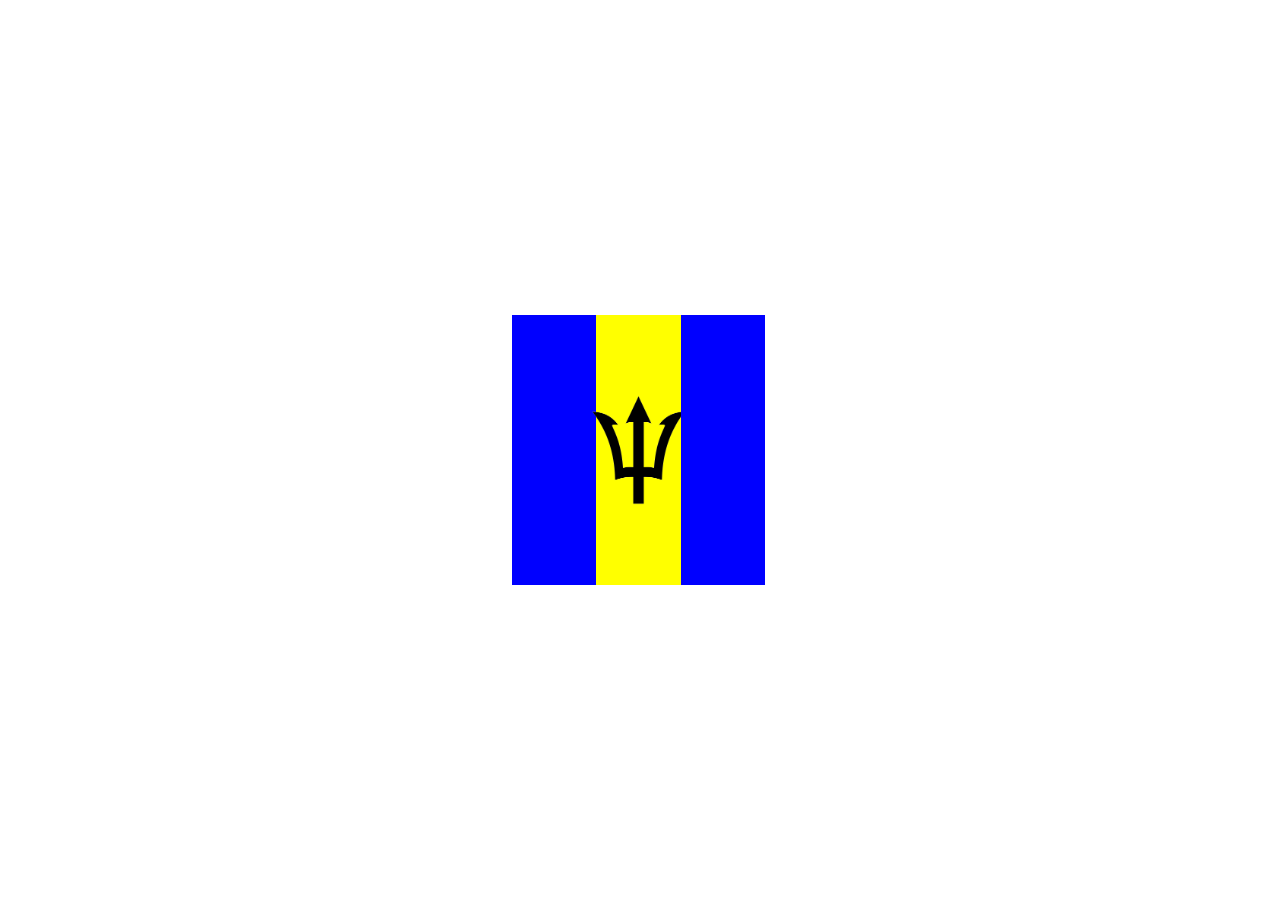
<file: Barbados/index.html>
<!DOCTYPE html>
<html lang="pt-br">
<head>
    <meta charset="UTF-8">
    <meta http-equiv="X-UA-Compatible" content="IE=edge">
    <meta name="viewport" content="width=device-width, initial-scale=1.0">
    <link rel="stylesheet" href="style.css">
    <title>Barbados</title>
</head>
<body>
    <div class="bandeira">
        <div class="esquerda"></div>
        <div class="meio">
            <img src="./pngwing.com.png" alt="Tridente">
        </div>
        <div class="direita"></div>
    </div>
</body>
</html>
</file>
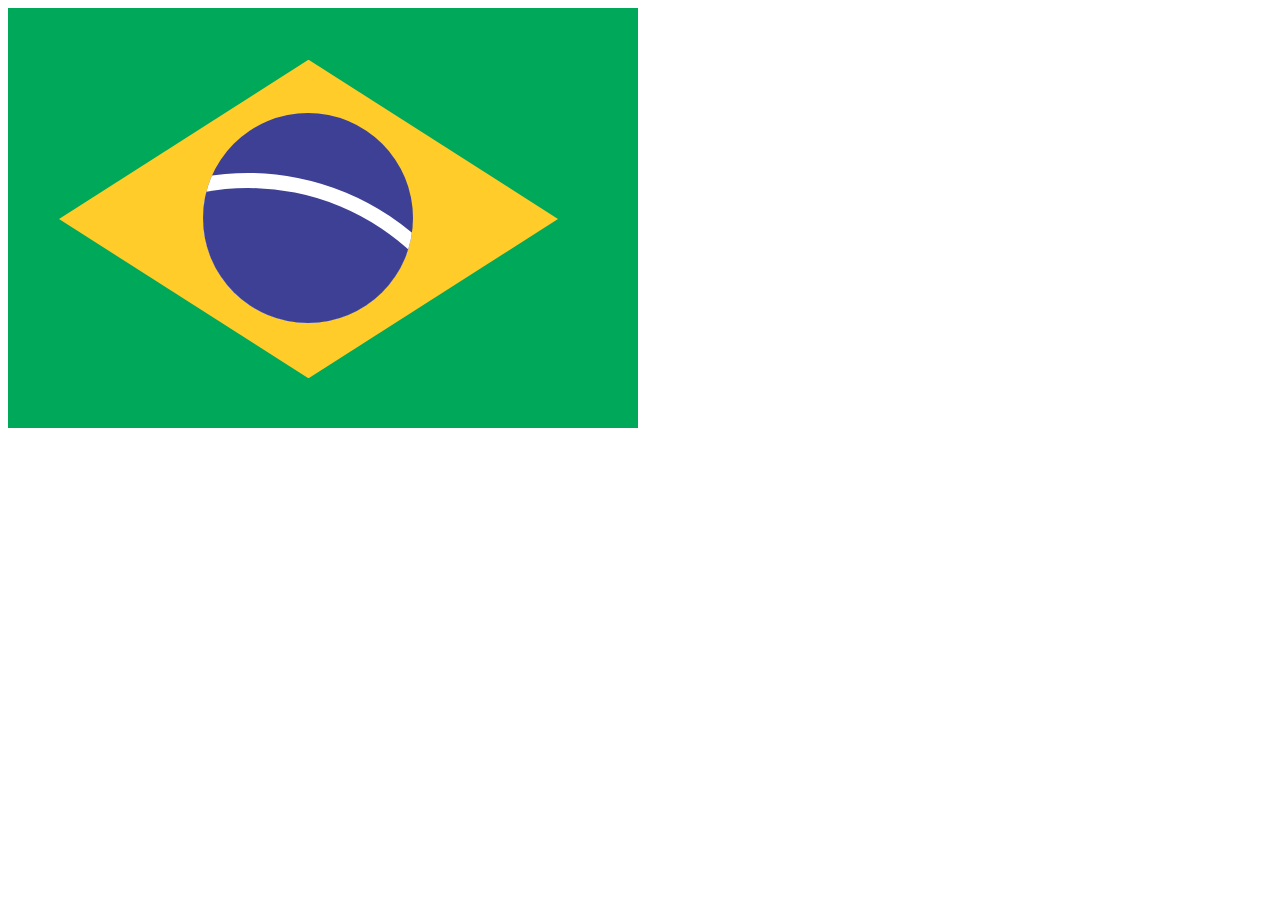
<file: Brasil/index.html>
<!DOCTYPE html>
<html lang="en">
<head>
    <meta charset="UTF-8">
    <meta http-equiv="X-UA-Compatible" content="IE=edge">
    <meta name="viewport" content="width=device-width, initial-scale=1.0">
    <link rel="stylesheet" href="style.css">
    <title>Brasil</title>
</head>
<body>
    <div class="verde">
        <div class="amarelo-cima"></div>
        <div class="amarelo-baixo"></div>
        <div class="azul-cima">
            <div class="faixa-branca"></div>
            <div class="azul-baixo"></div>
        </div>
    </div>
</body>
</html>
</file>
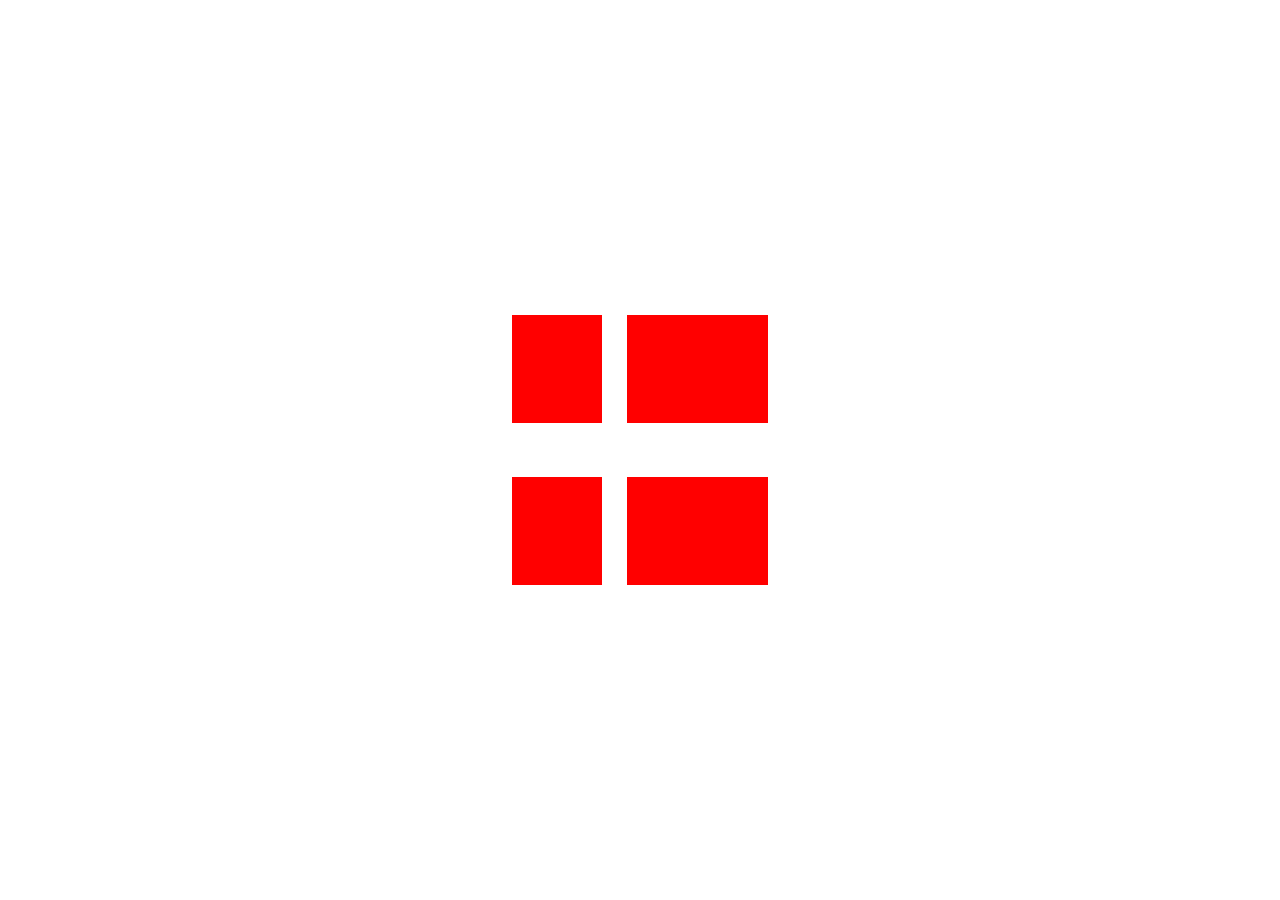
<file: Dinamarca/index.html>
<!DOCTYPE html>
<html lang="pt-br">
<head>
    <meta charset="UTF-8">
    <meta http-equiv="X-UA-Compatible" content="IE=edge">
    <meta name="viewport" content="width=device-width, initial-scale=1.0">
    <link rel="stylesheet" href="style.css">
    <title>Dinamarca</title>
</head>
<body>
    <div class="bandeira">
        <div class="cima">
            <div class="top-left parte"></div>
            <div class="top-right parte"></div>
        </div>
        <div class="baixo">
            <div class="bottom-left parte"></div>
            <div class="bottom-right parte"></div>
        </div>
    </div>
</body>
</html>
</file>
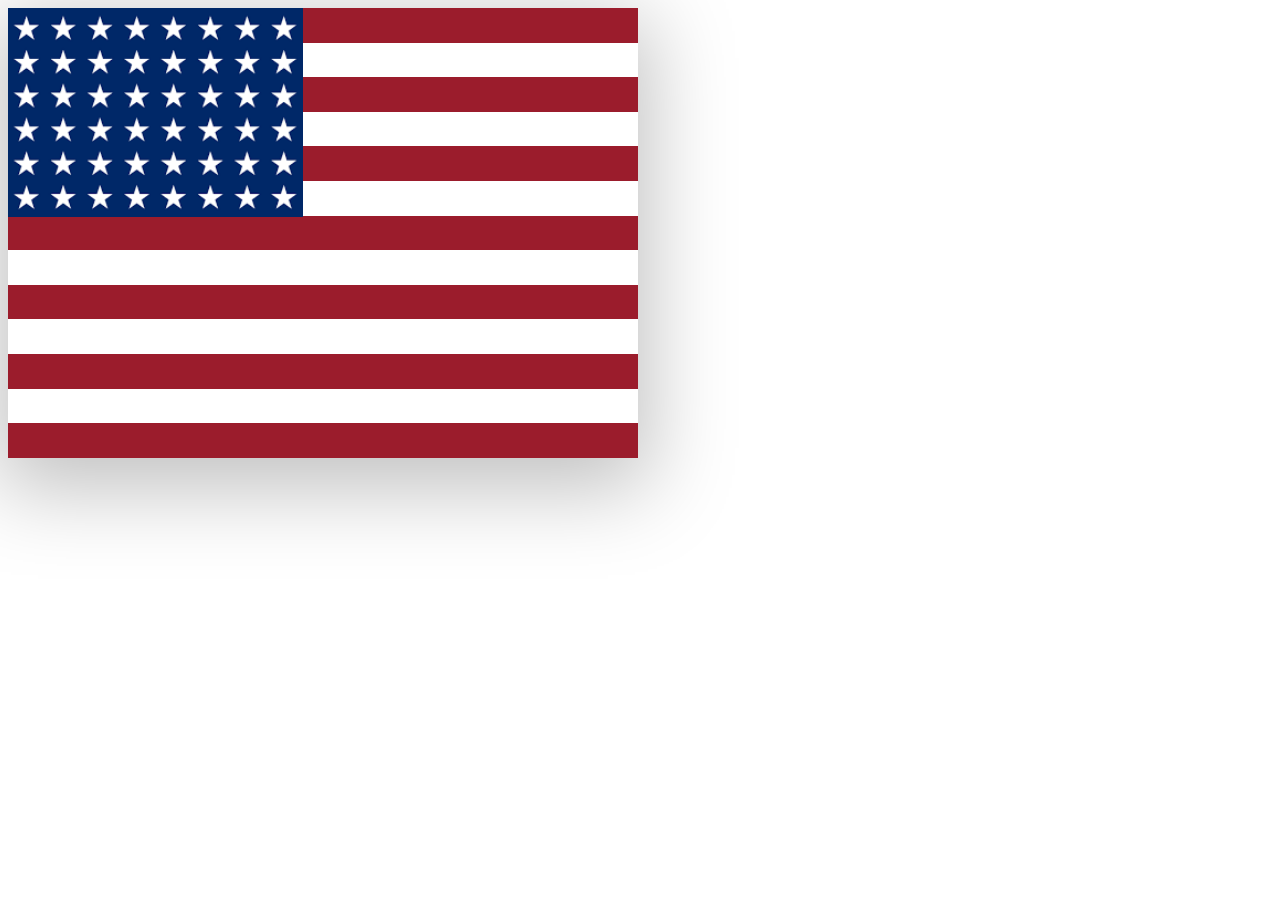
<file: Estados Unidos/index.html>
<!DOCTYPE html>
<html lang="en">
<head>
    <meta charset="UTF-8">
    <meta http-equiv="X-UA-Compatible" content="IE=edge">
    <meta name="viewport" content="width=device-width, initial-scale=1.0">
    <link rel="stylesheet" href="style.css">
    <title>Estados Unidos</title>
</head>
<body>
    <div class="bandeira">
        <div class="linha">
            <img classe="star" height="209" src="states.png" alt="">
        </div>
        <div class="linha linha-branca"></div>
        <div class="linha"></div>
        <div class="linha linha-branca"></div>
        <div class="linha"></div>
        <div class="linha linha-branca"></div>
        <div class="linha"></div>
        <div class="linha linha-branca"></div>
        <div class="linha"></div>
        <div class="linha linha-branca"></div>
        <div class="linha"></div>
        <div class="linha linha-branca"></div>
        <div class="linha"></div>
      </div>
</body>
</html>
</file>
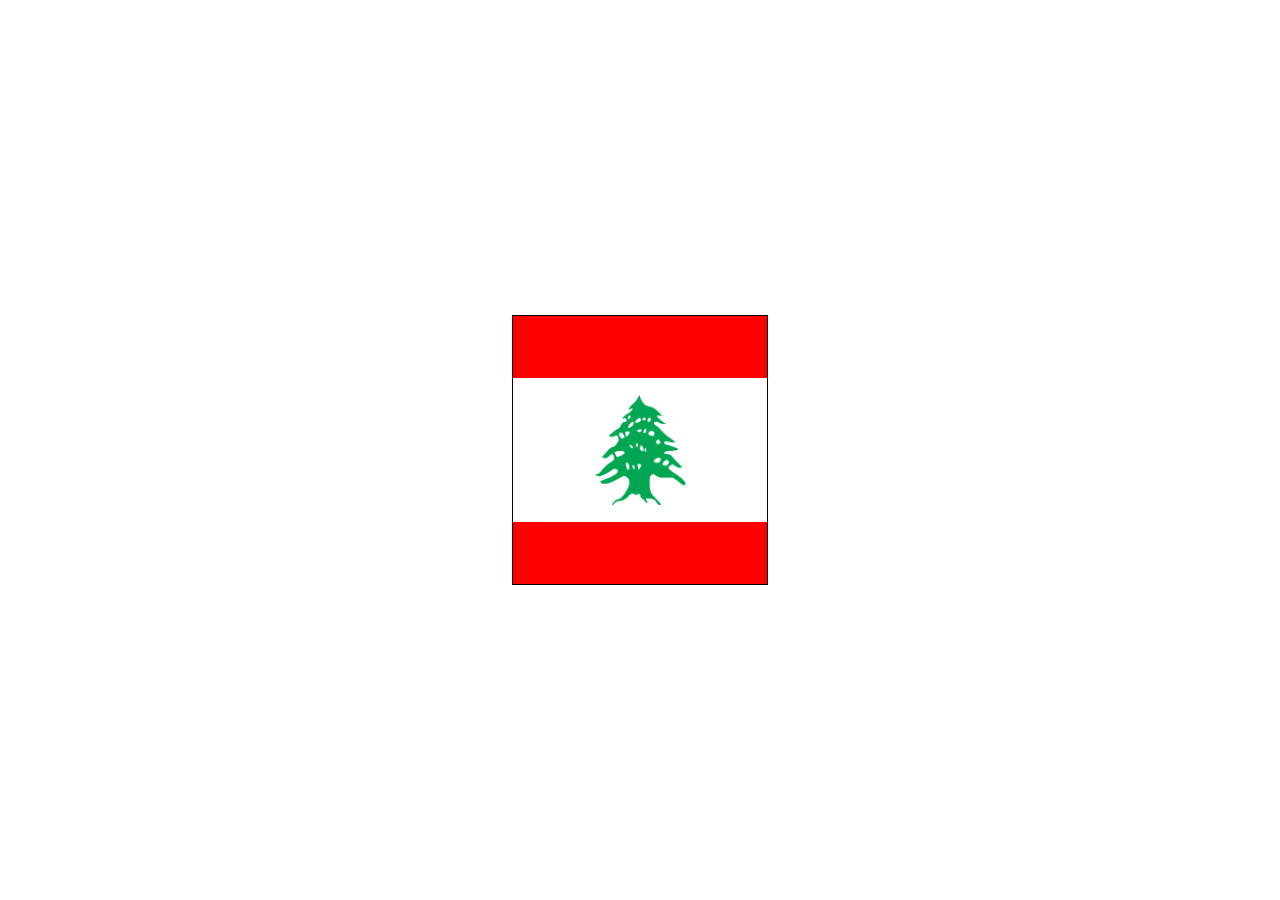
<file: Líbano/index.html>
<!DOCTYPE html>
<html lang="pt-br">
<head>
    <meta charset="UTF-8">
    <meta http-equiv="X-UA-Compatible" content="IE=edge">
    <meta name="viewport" content="width=device-width, initial-scale=1.0">
    <link rel="stylesheet" href="style.css">
    <title>Líbano</title>
</head>
<body>
    <div class="bandeira">
        <div class="cima"></div>
        <div class="meio">
            <img src="./Flag_of_Lebanon_(tree).png" alt="Tree of Lebanon">
        </div>
        <div class="baixo"></div>
    </div>
</body>
</html>
</file>
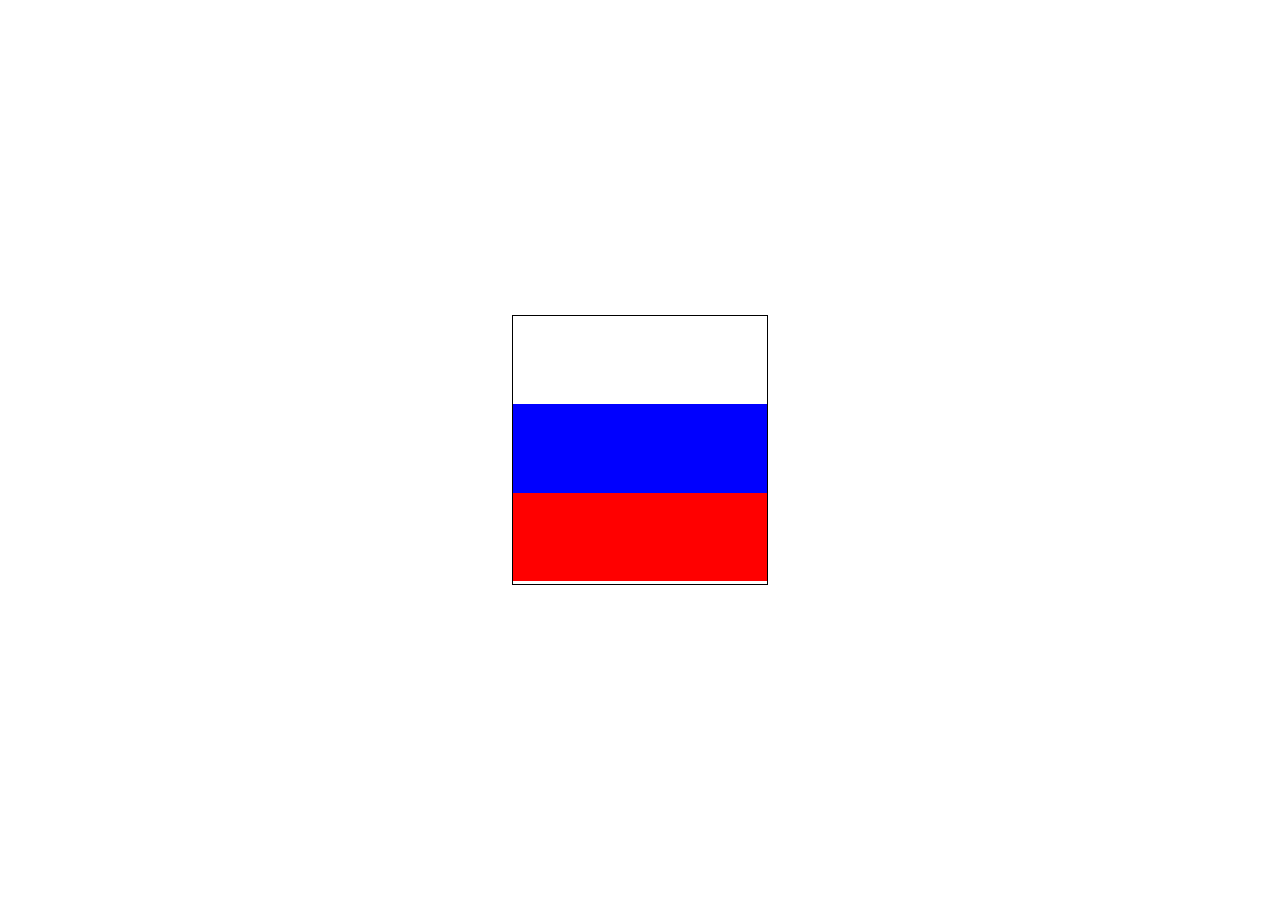
<file: Rússia/index.html>
<!DOCTYPE html>
<html lang="pt-br">
<head>
    <meta charset="UTF-8">
    <meta http-equiv="X-UA-Compatible" content="IE=edge">
    <meta name="viewport" content="width=device-width, initial-scale=1.0">
    <link rel="stylesheet" href="style.css">
    <title>Rússia</title>
</head>
<body>
    <div class="bandeira">
        <div class="cima"></div>
        <div class="meio"></div>
        <div class="baixo"></div>
    </div>
</body>
</html>
</file>
<file: Barbados/style.css>
*{
    box-sizing: border-box;
    margin: 0;
    padding: 0;
}

body {
    width: 100vw;
    height: 100vh;
    display: flex;
    justify-content:center;
    align-items:center;
}
.bandeira{
    width: 20%;
    height: 30%;
    display: flex;
    flex-direction: row;
}
.esquerda, .direita, .meio{
    height: 100%;
    width: 33%;
    
}

.direita, .esquerda{
    background-color:blue;
}
.meio{
    background-color:yellow;
    display: flex;
    justify-content:center;
    align-items:center;
}
img{
    width: 95px;
    height: 110px;
}
</file>
<file: Brasil/style.css>
.verde {
    width:630px;
    height: 420px;
    background: #00A859;
    position: relative;
    top: 0;
    left: 0;
    font-size: 30px
}

.amarelo-cima {
    width: 1px;
    height: 1px;
    border: solid 8.3em transparent;
    border-bottom: solid 5.3em #FFCC29;
    border-top-width: 0;
    position: relative;
    top: 1.7em;
    left: 1.7em;
}

.amarelo-baixo {
    width: 1px;
    height: 1px;
    border: solid 8.3em transparent;
    border-top: solid 5.3em #FFCC29;
    border-bottom-width: 0;
    position: relative;
    top: 1.7em;
    left: 1.7em;
}

.azul-cima {
    width: 7em;
    height: 7em;
    background: #3E4095;
    border-radius: 50%;
    position: absolute;
    top: 3.5em;
    left: 6.5em;
    overflow: hidden;
}

.faixa-branca {
  width: 17em;
    height: 17em;
    background: #FFF;
    border-radius: 50%;
    position: absolute;
  top: 2em;
  left: -7em;
}

.azul-baixo {
    width: 16em;
    height: 16em;
    background: #3E4095;
    border-radius: 50%;
    position: absolute;
  top: 2.5em;
  left: -6.5em;
}
</file>
<file: Dinamarca/style.css>
*{
    box-sizing: border-box;
    margin: 0;
    padding: 0;
}

body {
    width: 100vw;
    height: 100vh;
    display: flex;
    justify-content:center;
    align-items:center;
}
.bandeira{
    width: 20%;
    height: 30%;
    display: flex;
    flex-direction: column;

}
.baixo, .cima{
    width: 100%;
    height: 50%;
    display: flex;
    justify-content: space-between;
}
.parte{
    width: 55%;
    height: 80%;
    background-color: red;
}

.top-left, .bottom-left{
    width: 35%;
}
.bottom-right, .bottom-left{
    margin-top: auto;
}
</file>
<file: Estados Unidos/style.css>
.bandeira {
    width: 630px;
    min-width: 350px;
    height: 450px;
    box-shadow: 0px 20px 80px 10px rgba(0,0,0,.25);
    position: relative;
  }
  
  .linha {
    background-color: #9b1c2c;
    width: 100%;
    height: calc(450px / 13);
    place-items: top left;
  }
  .linha-branca {
     background-color: white;
  }
</file>
<file: Líbano/style.css>
*{
    box-sizing: border-box;
    margin: 0;
    padding: 0;
}

body {
    width: 100vw;
    height: 100vh;
    display: flex;
    justify-content:center;
    align-items:center;
}
.bandeira{
    width: 20%;
    height: 30%;
    display: flex;
    flex-direction: column;
    border: 0.25px solid black;
}
.baixo, .cima{
    width: 100%;
    height: 23%;
    background-color:red;
}
.meio{
    background-color:white;
    width: 100%;
    height: 54%;
    display: flex;
    justify-content:center;
    align-items:center;
}
img{
    width: 95px;
    height: 110px;
}
</file>
<file: Rússia/style.css>
*{
    box-sizing: border-box;
    margin: 0;
    padding: 0;
}

body {
    width: 100vw;
    height: 100vh;
    display: flex;
    justify-content:center;
    align-items:center;
}
.bandeira{
    width: 20%;
    height: 30%;
    display: flex;
    flex-direction: column;
    border: 0.25px solid black;
}
.baixo, .cima, .meio{
    width: 100%;
    height: 33%;
}

.cima{
    background-color: white;
}
.meio{
    background-color:blue;
}
.baixo{
    background-color: red;
}
</file>
